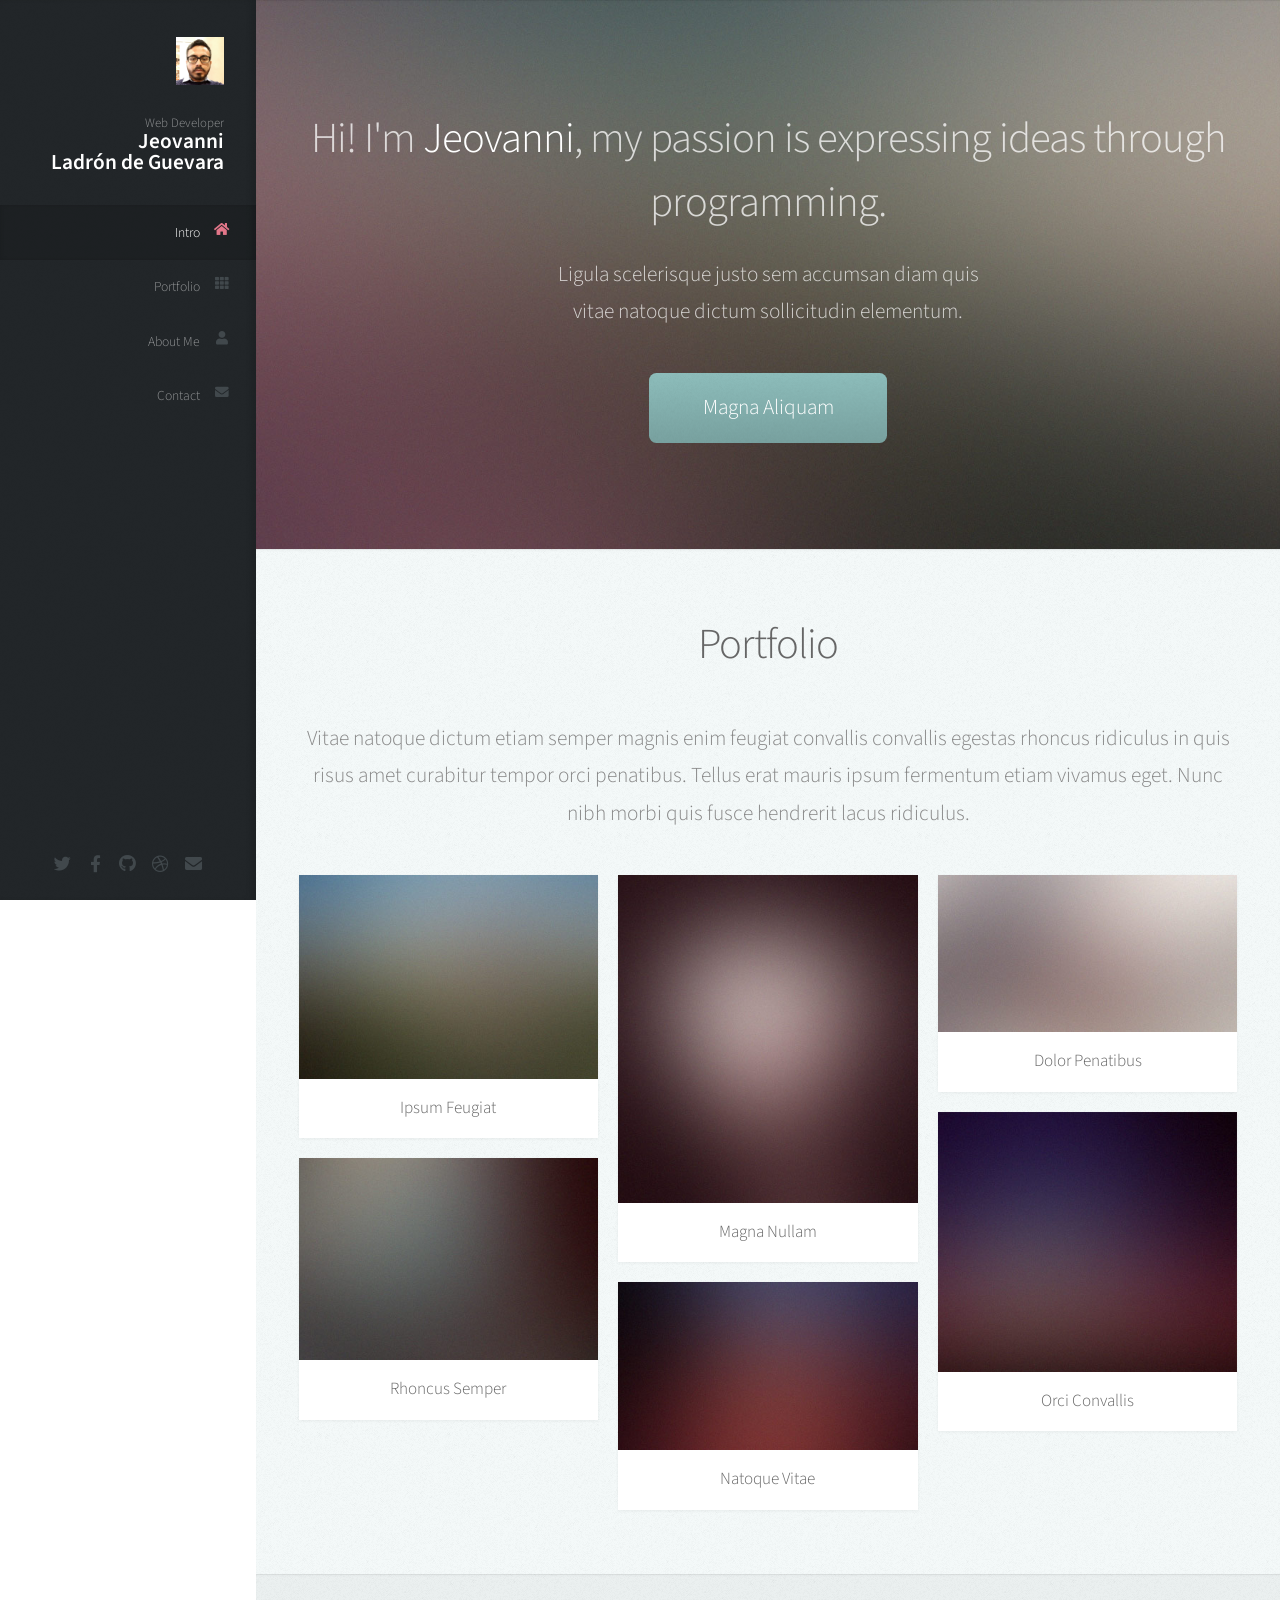
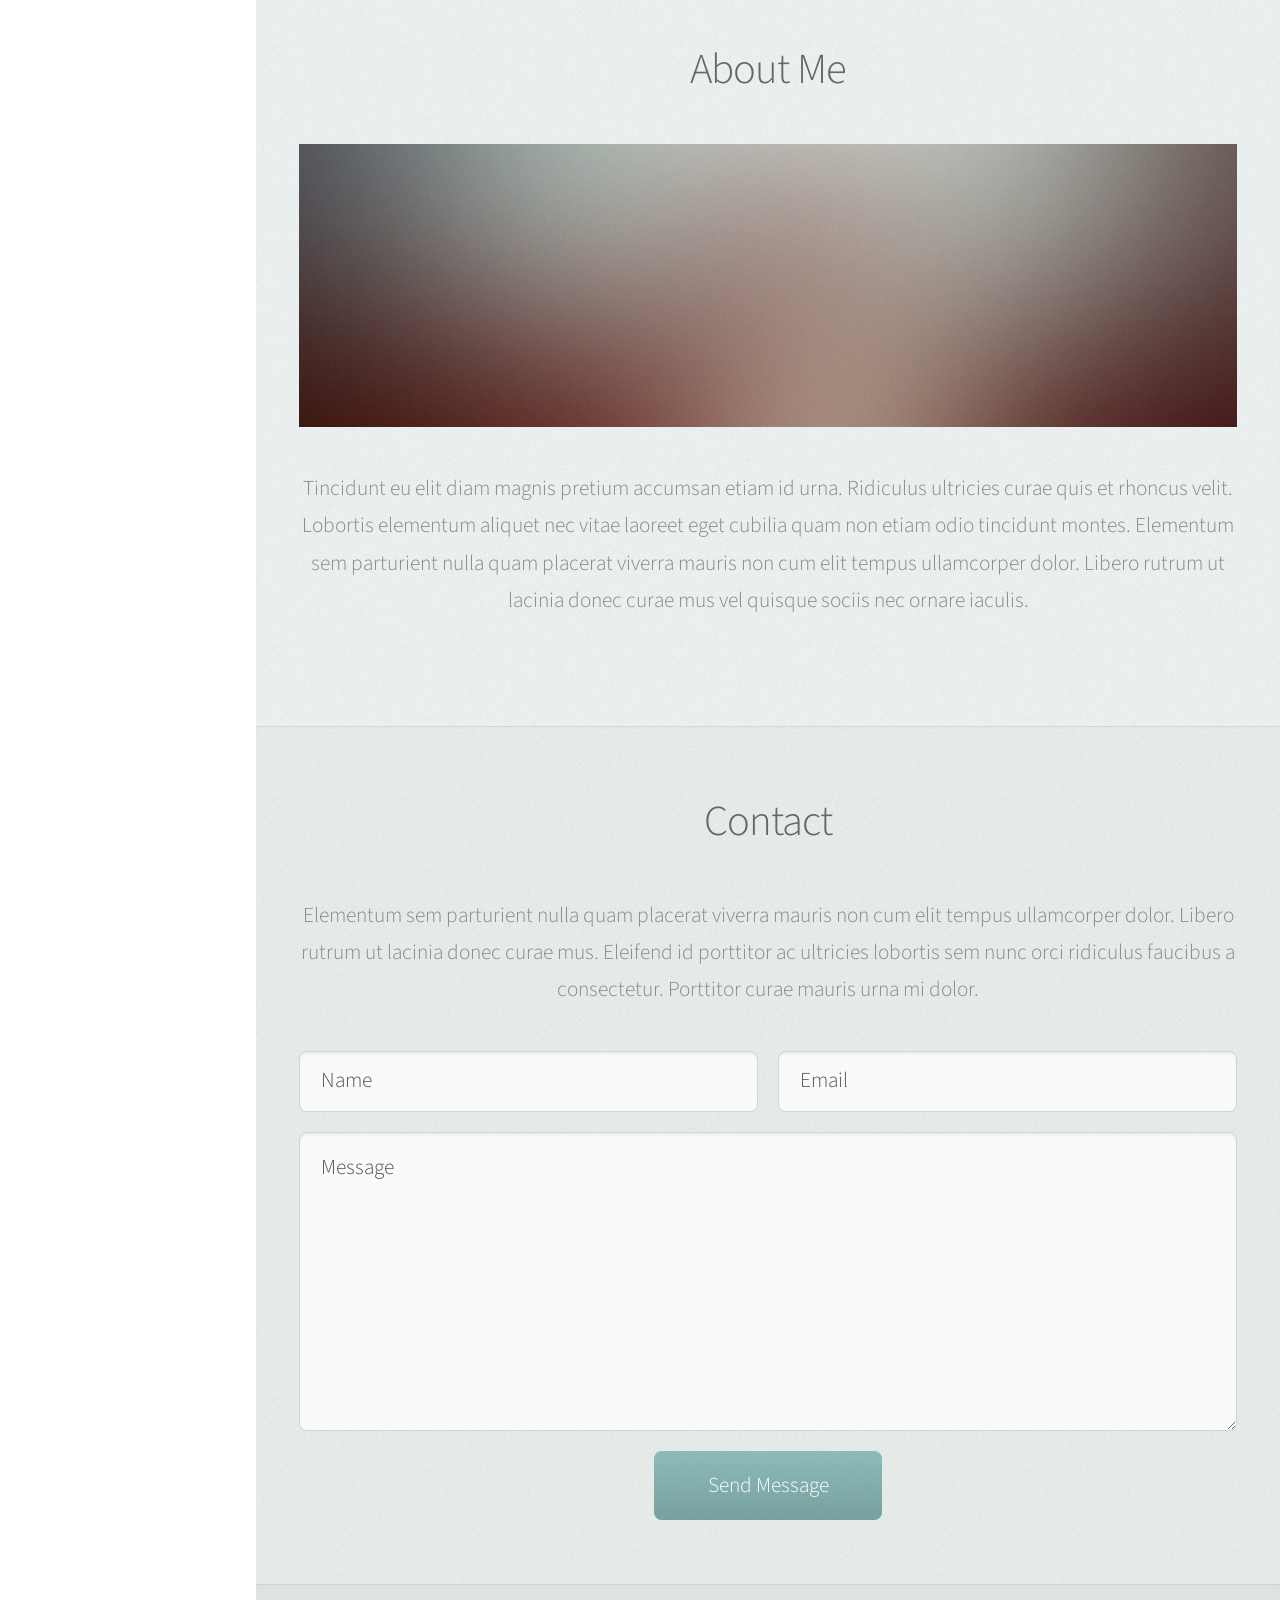
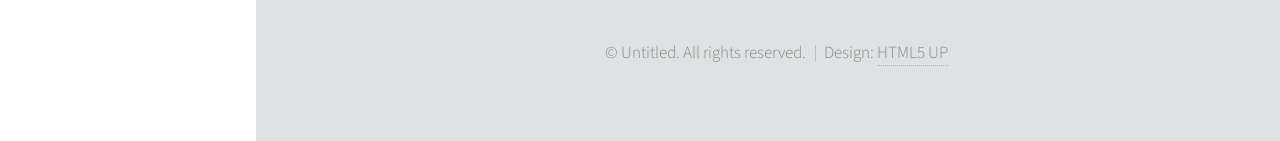
<file: index.html>
<!DOCTYPE HTML>
<!--
	Prologue by HTML5 UP
	html5up.net | @ajlkn
	Free for personal and commercial use under the CCA 3.0 license (html5up.net/license)
-->
<html>
	<head>
		<title>Prologue by HTML5 UóP</title>
		<meta charset="utf-8" />
		<meta name="viewport" content="width=device-width, initial-scale=1, user-scalable=no" />
		<link rel="stylesheet" href="assets/css/main.css" />
	</head>
	<body class="is-preload">

		<!-- Header -->
			<div id="header">

				<div class="top">

					<!-- Logo -->
						<div id="logo">
							<span class="image avatar48"><img src="images/jeovanni_ladrondeguevara.jpg" alt="" /></span>
							<p>Web Developer</p>
							<h1 id="title">Jeovanni<br>Ladrón de Guevara</h1>
						</div>

					<!-- Nav -->
						<nav id="nav">
							<ul>
								<li><a href="#top" id="top-link"><span class="icon solid fa-home">Intro</span></a></li>
								<li><a href="#portfolio" id="portfolio-link"><span class="icon solid fa-th">Portfolio</span></a></li>
								<li><a href="#about" id="about-link"><span class="icon solid fa-user">About Me</span></a></li>
								<li><a href="#contact" id="contact-link"><span class="icon solid fa-envelope">Contact</span></a></li>
							</ul>
						</nav>

				</div>

				<div class="bottom">

					<!-- Social Icons -->
						<ul class="icons">
							<li><a href="#" class="icon brands fa-twitter"><span class="label">Twitter</span></a></li>
							<li><a href="#" class="icon brands fa-facebook-f"><span class="label">Facebook</span></a></li>
							<li><a href="#" class="icon brands fa-github"><span class="label">Github</span></a></li>
							<li><a href="#" class="icon brands fa-dribbble"><span class="label">Dribbble</span></a></li>
							<li><a href="#" class="icon solid fa-envelope"><span class="label">Email</span></a></li>
						</ul>

				</div>

			</div>

		<!-- Main -->
			<div id="main">

				<!-- Intro -->
					<section id="top" class="one dark cover">
						<div class="container">

							<header>
								<h2 class="alt">Hi! I'm <strong>Jeovanni</strong>, my passion is expressing ideas through programming.</h2>
								<p>Ligula scelerisque justo sem accumsan diam quis<br />
								vitae natoque dictum sollicitudin elementum.</p>
							</header>

							<footer>
								<a href="#portfolio" class="button scrolly">Magna Aliquam</a>
							</footer>

						</div>
					</section>

				<!-- Portfolio -->
					<section id="portfolio" class="two">
						<div class="container">

							<header>
								<h2>Portfolio</h2>
							</header>

							<p>Vitae natoque dictum etiam semper magnis enim feugiat convallis convallis
							egestas rhoncus ridiculus in quis risus amet curabitur tempor orci penatibus.
							Tellus erat mauris ipsum fermentum etiam vivamus eget. Nunc nibh morbi quis
							fusce hendrerit lacus ridiculus.</p>

							<div class="row">
								<div class="col-4 col-12-mobile">
									<article class="item">
										<a href="#" class="image fit"><img src="images/pic02.jpg" alt="" /></a>
										<header>
											<h3>Ipsum Feugiat</h3>
										</header>
									</article>
									<article class="item">
										<a href="#" class="image fit"><img src="images/pic03.jpg" alt="" /></a>
										<header>
											<h3>Rhoncus Semper</h3>
										</header>
									</article>
								</div>
								<div class="col-4 col-12-mobile">
									<article class="item">
										<a href="#" class="image fit"><img src="images/pic04.jpg" alt="" /></a>
										<header>
											<h3>Magna Nullam</h3>
										</header>
									</article>
									<article class="item">
										<a href="#" class="image fit"><img src="images/pic05.jpg" alt="" /></a>
										<header>
											<h3>Natoque Vitae</h3>
										</header>
									</article>
								</div>
								<div class="col-4 col-12-mobile">
									<article class="item">
										<a href="#" class="image fit"><img src="images/pic06.jpg" alt="" /></a>
										<header>
											<h3>Dolor Penatibus</h3>
										</header>
									</article>
									<article class="item">
										<a href="#" class="image fit"><img src="images/pic07.jpg" alt="" /></a>
										<header>
											<h3>Orci Convallis</h3>
										</header>
									</article>
								</div>
							</div>

						</div>
					</section>

				<!-- About Me -->
					<section id="about" class="three">
						<div class="container">

							<header>
								<h2>About Me</h2>
							</header>

							<a href="#" class="image featured"><img src="images/pic08.jpg" alt="" /></a>

							<p>Tincidunt eu elit diam magnis pretium accumsan etiam id urna. Ridiculus
							ultricies curae quis et rhoncus velit. Lobortis elementum aliquet nec vitae
							laoreet eget cubilia quam non etiam odio tincidunt montes. Elementum sem
							parturient nulla quam placerat viverra mauris non cum elit tempus ullamcorper
							dolor. Libero rutrum ut lacinia donec curae mus vel quisque sociis nec
							ornare iaculis.</p>

						</div>
					</section>

				<!-- Contact -->
					<section id="contact" class="four">
						<div class="container">

							<header>
								<h2>Contact</h2>
							</header>

							<p>Elementum sem parturient nulla quam placerat viverra
							mauris non cum elit tempus ullamcorper dolor. Libero rutrum ut lacinia
							donec curae mus. Eleifend id porttitor ac ultricies lobortis sem nunc
							orci ridiculus faucibus a consectetur. Porttitor curae mauris urna mi dolor.</p>

							<form method="post" action="#">
								<div class="row">
									<div class="col-6 col-12-mobile"><input type="text" name="name" placeholder="Name" /></div>
									<div class="col-6 col-12-mobile"><input type="text" name="email" placeholder="Email" /></div>
									<div class="col-12">
										<textarea name="message" placeholder="Message"></textarea>
									</div>
									<div class="col-12">
										<input type="submit" value="Send Message" />
									</div>
								</div>
							</form>

						</div>
					</section>

			</div>

		<!-- Footer -->
			<div id="footer">

				<!-- Copyright -->
					<ul class="copyright">
						<li>&copy; Untitled. All rights reserved.</li><li>Design: <a href="http://html5up.net">HTML5 UP</a></li>
					</ul>

			</div>

		<!-- Scripts -->
			<script src="assets/js/jquery.min.js"></script>
			<script src="assets/js/jquery.scrolly.min.js"></script>
			<script src="assets/js/jquery.scrollex.min.js"></script>
			<script src="assets/js/browser.min.js"></script>
			<script src="assets/js/breakpoints.min.js"></script>
			<script src="assets/js/util.js"></script>
			<script src="assets/js/main.js"></script>

	</body>
</html>
</file>
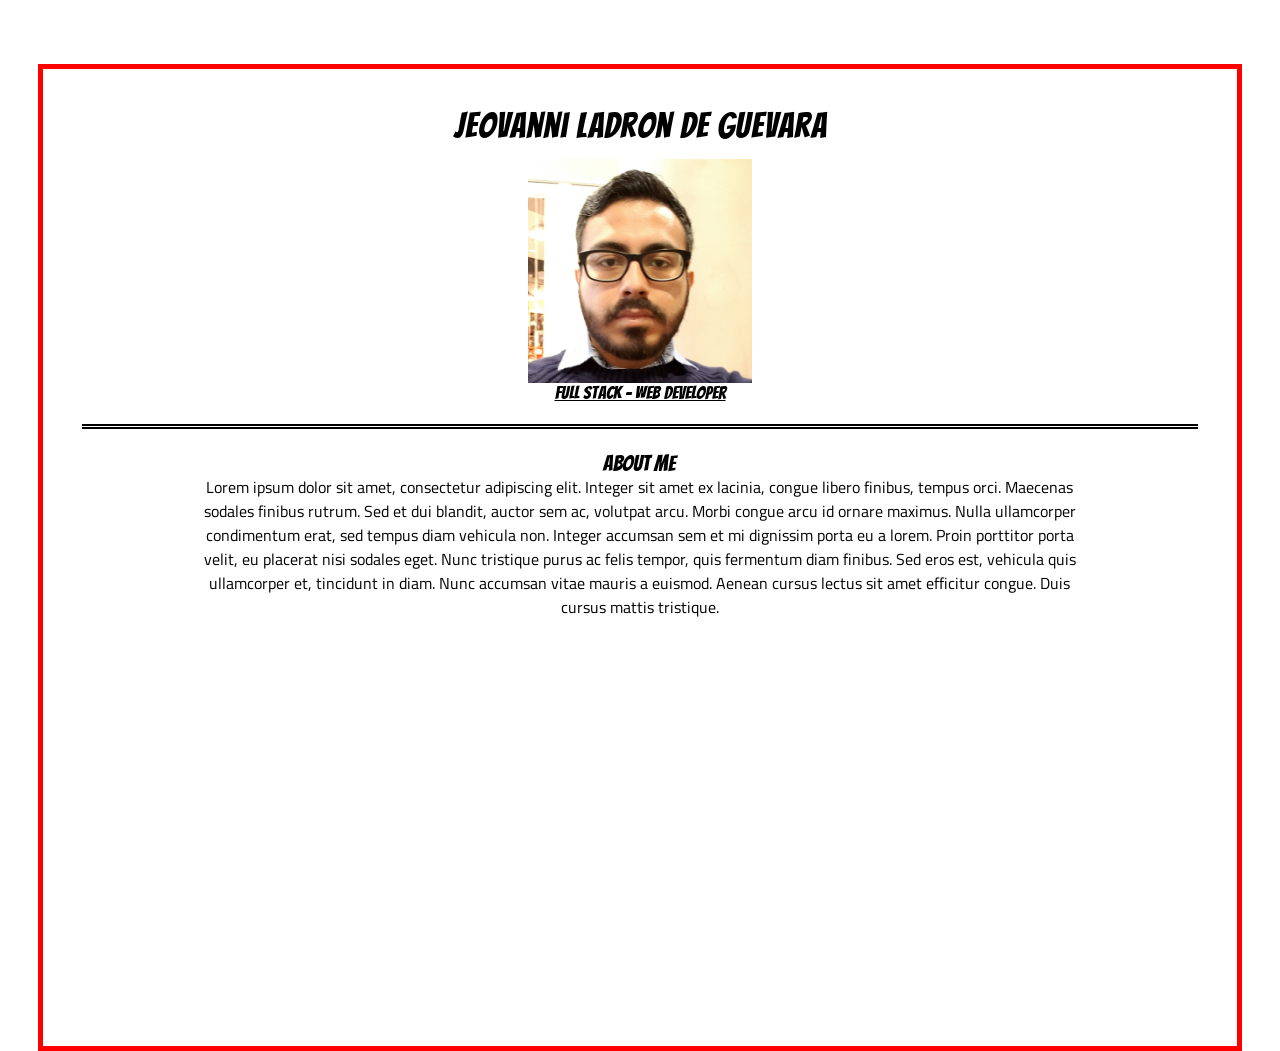
<file: html/index.html>
<!DOCTYPE html>
<html lang="en">
    <head>
        <meta charset="uft-8"/>
        <title>Jeovanni</title>
        <link href="https://fonts.googleapis.com/css?family=Bangers|Titillium+Web" rel="stylesheet">
        <link rel="stylesheet" href="../css/index.css">
    </head>
    <body>
        <div class="intro_block">  
            <h1>Jeovanni Ladron de Guevara</h1>
            <img id="profile_pic" src="../img/jeovanni_ladrondeguevara.png" alt="Profile picture.">
            <h3>Full Stack - Web Developer</h3>  
        </div>
        <div class="bio_block">
            <h2>About me</h2>
            <p>Lorem ipsum dolor sit amet, consectetur adipiscing elit. Integer sit amet ex lacinia, congue libero finibus, tempus orci. Maecenas sodales finibus rutrum. Sed et dui blandit, auctor sem ac, volutpat arcu. Morbi congue arcu id ornare maximus. Nulla ullamcorper condimentum erat, sed tempus diam vehicula non. Integer accumsan sem et mi dignissim porta eu a lorem. Proin porttitor porta velit, eu placerat nisi sodales eget. Nunc tristique purus ac felis tempor, quis fermentum diam finibus. Sed eros est, vehicula quis ullamcorper et, tincidunt in diam. Nunc accumsan vitae mauris a euismod. Aenean cursus lectus sit amet efficitur congue. Duis cursus mattis tristique. </p>
        </div>
    </body>
</html>
</file>
<file: css/index.css>
html, body, div, span, applet, object, iframe,
h1, h2, h3, h4, h5, h6, p, blockquote, pre,
a, abbr, acronym, address, big, cite, code,
del, dfn, em, img, ins, kbd, q, s, samp,
small, strike, strong, sub, sup, tt, var,
b, u, i, center,
dl, dt, dd, ol, ul, li,
fieldset, form, label, legend,
table, caption, tbody, tfoot, thead, tr, th, td,
article, aside, canvas, details, embed, 
figure, figcaption, footer, header, hgroup, 
menu, nav, output, ruby, section, summary,
time, mark, audio, video {
	margin: 0;
	padding: 0;
	border: 0;
	font-size: 100%;
	font: inherit;
	vertical-align: baseline;
}
/* HTML5 display-role reset for older browsers */
article, aside, details, figcaption, figure, 
footer, header, hgroup, menu, nav, section {
	display: block;
}

h1, h2, h3, h4, h5, h6 {
    font-family: 'Bangers', cursive;
}
h1 {
    letter-spacing: 1px;
    margin-bottom: 15px;
    font-size: 220%;
}
h2 {
    font-size: 140%;
}
h3 {
    font-size: 110%;
    text-decoration: underline ;
}
#profile_pic {
    width: 20%;
    height: 20%;
}
html, body {
    height: 100%;
    font-family: 'Titillium Web', sans-serif;
}
body {
    margin: 5% 3% 5% 3%;
    border-style: solid;
    border-width: .35em;
    border-color: red;
    padding: 3%;
}

.intro_block {
    display: flex;
    flex-direction: column;
    align-items: center;
    border-bottom-style: double;
    border-color: black;
    border-width: .35em;
    padding-bottom: 2%;
}

.bio_block {
    display: flex;
    flex-direction: column;
    margin: 0 auto;
    width: 80%;
    margin-top: 2%;
    border-style: solid;
    border-color: black;
    text-align: center;
}

.navigation {
    display: flex;
    justify-content: space-evenly;
    flex-direction: row;
}
</file>
<file: assets/css/main.css>
@import url("fontawesome-all.min.css");
@import url("https://fonts.googleapis.com/css?family=Source+Sans+Pro:300,300italic,400,600");

/*
	Prologue by HTML5 UP
	html5up.net | @ajlkn
	Free for personal and commercial use under the CCA 3.0 license (html5up.net/license)
*/

html, body, div, span, applet, object,
iframe, h1, h2, h3, h4, h5, h6, p, blockquote,
pre, a, abbr, acronym, address, big, cite,
code, del, dfn, em, img, ins, kbd, q, s, samp,
small, strike, strong, sub, sup, tt, var, b,
u, i, center, dl, dt, dd, ol, ul, li, fieldset,
form, label, legend, table, caption, tbody,
tfoot, thead, tr, th, td, article, aside,
canvas, details, embed, figure, figcaption,
footer, header, hgroup, menu, nav, output, ruby,
section, summary, time, mark, audio, video {
	margin: 0;
	padding: 0;
	border: 0;
	font-size: 100%;
	font: inherit;
	vertical-align: baseline;}

article, aside, details, figcaption, figure,
footer, header, hgroup, menu, nav, section {
	display: block;}

body {
	line-height: 1;
}

ol, ul {
	list-style: none;
}

blockquote, q {
	quotes: none;
}

	blockquote:before, blockquote:after, q:before, q:after {
		content: '';
		content: none;
	}

table {
	border-collapse: collapse;
	border-spacing: 0;
}

body {
	-webkit-text-size-adjust: none;
}

mark {
	background-color: transparent;
	color: inherit;
}

input::-moz-focus-inner {
	border: 0;
	padding: 0;
}

input, select, textarea {
	-moz-appearance: none;
	-webkit-appearance: none;
	-ms-appearance: none;
	appearance: none;
}

/* Basic */

	html {
		box-sizing: border-box;
	}

	*, *:before, *:after {
		box-sizing: inherit;
	}

	body {
		background: #fff;
		font-family: 'Source Sans Pro', sans-serif;
		font-size: 19pt;
		font-weight: 300;
		line-height: 1.75em;
		color: #888;
	}

		body.is-preload *, body.is-preload *:before, body.is-preload *:after {
			-moz-animation: none !important;
			-webkit-animation: none !important;
			-ms-animation: none !important;
			animation: none !important;
			-moz-transition: none !important;
			-webkit-transition: none !important;
			-ms-transition: none !important;
			transition: none !important;
		}

	input, textarea, select {
		font-family: 'Source Sans Pro', sans-serif;
		font-size: 19pt;
		font-weight: 300;
		line-height: 1.75em;
		color: #888;
	}

	h1, h2, h3, h4, h5, h6 {
		font-weight: 300;
		color: #666;
		line-height: 1.5em;
	}

	h1 a, h2 a, h3 a, h4 a, h5 a, h6 a {
		color: inherit;
		text-decoration: none;
	}

		h1 a strong, h2 a strong, h3 a strong, h4 a strong, h5 a strong, h6 a strong {
			color: #333;
		}

	h2 {
		font-size: 2em;
		letter-spacing: -1px;
	}

		h2.alt {
			color: #888;
		}

			h2.alt strong {
				color: #666;
			}

	h3 {
		font-size: 1.5em;
	}

	header {
		margin: 0 0 2em 0;
	}

		header > p {
			margin: 1em 0 0 0;
		}

	footer {
		margin: 2em 0 0 0;
	}

	strong, b {
		font-weight: 300;
		color: #666;
	}

	em, i {
		font-style: italic;
	}

	a {
		text-decoration: none;
		color: inherit;
		border-bottom: dotted 1px rgba(128, 128, 128, 0.5);
		-moz-transition: color 0.35s ease-in-out, border-bottom-color 0.35s ease-in-out;
		-webkit-transition: color 0.35s ease-in-out, border-bottom-color 0.35s ease-in-out;
		-ms-transition: color 0.35s ease-in-out, border-bottom-color 0.35s ease-in-out;
		transition: color 0.35s ease-in-out, border-bottom-color 0.35s ease-in-out;
		outline: 0;
	}

		a:hover {
			color: #E27689;
			border-bottom-color: rgba(255, 255, 255, 0);
		}

	sub {
		position: relative;
		top: 0.5em;
		font-size: 0.8em;
	}

	sup {
		position: relative;
		top: -0.5em;
		font-size: 0.8em;
	}

	hr {
		border: 0;
		border-top: solid 1px #ddd;
	}

	blockquote {
		border-left: solid 0.5em #ddd;
		padding: 1em 0 1em 2em;
		font-style: italic;
	}

	p, ul, ol, dl, table {
		margin-bottom: 2em;
	}

	br.clear {
		clear: both;
	}

/* Container */

	.container {
		margin: 0 auto;
		max-width: 100%;
		width: 1400px;
	}

		@media screen and (min-width: 961px) and (max-width: 1880px) {

			.container {
				width: 1200px;
			}

		}

		@media screen and (min-width: 961px) and (max-width: 1620px) {

			.container {
				width: 960px;
			}

		}

		@media screen and (min-width: 961px) and (max-width: 1320px) {

			.container {
				width: 100%;
			}

		}

		@media screen and (max-width: 960px) {

			.container {
				width: 100%;
			}

		}

		@media screen and (max-width: 736px) {

			.container {
				width: 100%;
			}

		}

/* Row */

	.row {
		display: flex;
		flex-wrap: wrap;
		box-sizing: border-box;
		align-items: stretch;
	}

		.row > * {
			box-sizing: border-box;
		}

		.row.gtr-uniform > * > :last-child {
			margin-bottom: 0;
		}

		.row.aln-left {
			justify-content: flex-start;
		}

		.row.aln-center {
			justify-content: center;
		}

		.row.aln-right {
			justify-content: flex-end;
		}

		.row.aln-top {
			align-items: flex-start;
		}

		.row.aln-middle {
			align-items: center;
		}

		.row.aln-bottom {
			align-items: flex-end;
		}

		.row > .imp {
			order: -1;
		}

		.row > .col-1 {
			width: 8.33333%;
		}

		.row > .off-1 {
			margin-left: 8.33333%;
		}

		.row > .col-2 {
			width: 16.66667%;
		}

		.row > .off-2 {
			margin-left: 16.66667%;
		}

		.row > .col-3 {
			width: 25%;
		}

		.row > .off-3 {
			margin-left: 25%;
		}

		.row > .col-4 {
			width: 33.33333%;
		}

		.row > .off-4 {
			margin-left: 33.33333%;
		}

		.row > .col-5 {
			width: 41.66667%;
		}

		.row > .off-5 {
			margin-left: 41.66667%;
		}

		.row > .col-6 {
			width: 50%;
		}

		.row > .off-6 {
			margin-left: 50%;
		}

		.row > .col-7 {
			width: 58.33333%;
		}

		.row > .off-7 {
			margin-left: 58.33333%;
		}

		.row > .col-8 {
			width: 66.66667%;
		}

		.row > .off-8 {
			margin-left: 66.66667%;
		}

		.row > .col-9 {
			width: 75%;
		}

		.row > .off-9 {
			margin-left: 75%;
		}

		.row > .col-10 {
			width: 83.33333%;
		}

		.row > .off-10 {
			margin-left: 83.33333%;
		}

		.row > .col-11 {
			width: 91.66667%;
		}

		.row > .off-11 {
			margin-left: 91.66667%;
		}

		.row > .col-12 {
			width: 100%;
		}

		.row > .off-12 {
			margin-left: 100%;
		}

		.row.gtr-0 {
			margin-top: 0px;
			margin-left: 0px;
		}

			.row.gtr-0 > * {
				padding: 0px 0 0 0px;
			}

			.row.gtr-0.gtr-uniform {
				margin-top: 0px;
			}

				.row.gtr-0.gtr-uniform > * {
					padding-top: 0px;
				}

		.row.gtr-25 {
			margin-top: -10px;
			margin-left: -10px;
		}

			.row.gtr-25 > * {
				padding: 10px 0 0 10px;
			}

			.row.gtr-25.gtr-uniform {
				margin-top: -10px;
			}

				.row.gtr-25.gtr-uniform > * {
					padding-top: 10px;
				}

		.row.gtr-50 {
			margin-top: -20px;
			margin-left: -20px;
		}

			.row.gtr-50 > * {
				padding: 20px 0 0 20px;
			}

			.row.gtr-50.gtr-uniform {
				margin-top: -20px;
			}

				.row.gtr-50.gtr-uniform > * {
					padding-top: 20px;
				}

		.row {
			margin-top: -40px;
			margin-left: -40px;
		}

			.row > * {
				padding: 40px 0 0 40px;
			}

			.row.gtr-uniform {
				margin-top: -40px;
			}

				.row.gtr-uniform > * {
					padding-top: 40px;
				}

		.row.gtr-150 {
			margin-top: -60px;
			margin-left: -60px;
		}

			.row.gtr-150 > * {
				padding: 60px 0 0 60px;
			}

			.row.gtr-150.gtr-uniform {
				margin-top: -60px;
			}

				.row.gtr-150.gtr-uniform > * {
					padding-top: 60px;
				}

		.row.gtr-200 {
			margin-top: -80px;
			margin-left: -80px;
		}

			.row.gtr-200 > * {
				padding: 80px 0 0 80px;
			}

			.row.gtr-200.gtr-uniform {
				margin-top: -80px;
			}

				.row.gtr-200.gtr-uniform > * {
					padding-top: 80px;
				}

		@media screen and (min-width: 961px) and (max-width: 1880px) {

			.row {
				display: flex;
				flex-wrap: wrap;
				box-sizing: border-box;
				align-items: stretch;
			}

				.row > * {
					box-sizing: border-box;
				}

				.row.gtr-uniform > * > :last-child {
					margin-bottom: 0;
				}

				.row.aln-left {
					justify-content: flex-start;
				}

				.row.aln-center {
					justify-content: center;
				}

				.row.aln-right {
					justify-content: flex-end;
				}

				.row.aln-top {
					align-items: flex-start;
				}

				.row.aln-middle {
					align-items: center;
				}

				.row.aln-bottom {
					align-items: flex-end;
				}

				.row > .imp-wide {
					order: -1;
				}

				.row > .col-1-wide {
					width: 8.33333%;
				}

				.row > .off-1-wide {
					margin-left: 8.33333%;
				}

				.row > .col-2-wide {
					width: 16.66667%;
				}

				.row > .off-2-wide {
					margin-left: 16.66667%;
				}

				.row > .col-3-wide {
					width: 25%;
				}

				.row > .off-3-wide {
					margin-left: 25%;
				}

				.row > .col-4-wide {
					width: 33.33333%;
				}

				.row > .off-4-wide {
					margin-left: 33.33333%;
				}

				.row > .col-5-wide {
					width: 41.66667%;
				}

				.row > .off-5-wide {
					margin-left: 41.66667%;
				}

				.row > .col-6-wide {
					width: 50%;
				}

				.row > .off-6-wide {
					margin-left: 50%;
				}

				.row > .col-7-wide {
					width: 58.33333%;
				}

				.row > .off-7-wide {
					margin-left: 58.33333%;
				}

				.row > .col-8-wide {
					width: 66.66667%;
				}

				.row > .off-8-wide {
					margin-left: 66.66667%;
				}

				.row > .col-9-wide {
					width: 75%;
				}

				.row > .off-9-wide {
					margin-left: 75%;
				}

				.row > .col-10-wide {
					width: 83.33333%;
				}

				.row > .off-10-wide {
					margin-left: 83.33333%;
				}

				.row > .col-11-wide {
					width: 91.66667%;
				}

				.row > .off-11-wide {
					margin-left: 91.66667%;
				}

				.row > .col-12-wide {
					width: 100%;
				}

				.row > .off-12-wide {
					margin-left: 100%;
				}

				.row.gtr-0 {
					margin-top: 0px;
					margin-left: 0px;
				}

					.row.gtr-0 > * {
						padding: 0px 0 0 0px;
					}

					.row.gtr-0.gtr-uniform {
						margin-top: 0px;
					}

						.row.gtr-0.gtr-uniform > * {
							padding-top: 0px;
						}

				.row.gtr-25 {
					margin-top: -10px;
					margin-left: -10px;
				}

					.row.gtr-25 > * {
						padding: 10px 0 0 10px;
					}

					.row.gtr-25.gtr-uniform {
						margin-top: -10px;
					}

						.row.gtr-25.gtr-uniform > * {
							padding-top: 10px;
						}

				.row.gtr-50 {
					margin-top: -20px;
					margin-left: -20px;
				}

					.row.gtr-50 > * {
						padding: 20px 0 0 20px;
					}

					.row.gtr-50.gtr-uniform {
						margin-top: -20px;
					}

						.row.gtr-50.gtr-uniform > * {
							padding-top: 20px;
						}

				.row {
					margin-top: -40px;
					margin-left: -40px;
				}

					.row > * {
						padding: 40px 0 0 40px;
					}

					.row.gtr-uniform {
						margin-top: -40px;
					}

						.row.gtr-uniform > * {
							padding-top: 40px;
						}

				.row.gtr-150 {
					margin-top: -60px;
					margin-left: -60px;
				}

					.row.gtr-150 > * {
						padding: 60px 0 0 60px;
					}

					.row.gtr-150.gtr-uniform {
						margin-top: -60px;
					}

						.row.gtr-150.gtr-uniform > * {
							padding-top: 60px;
						}

				.row.gtr-200 {
					margin-top: -80px;
					margin-left: -80px;
				}

					.row.gtr-200 > * {
						padding: 80px 0 0 80px;
					}

					.row.gtr-200.gtr-uniform {
						margin-top: -80px;
					}

						.row.gtr-200.gtr-uniform > * {
							padding-top: 80px;
						}

		}

		@media screen and (min-width: 961px) and (max-width: 1620px) {

			.row {
				display: flex;
				flex-wrap: wrap;
				box-sizing: border-box;
				align-items: stretch;
			}

				.row > * {
					box-sizing: border-box;
				}

				.row.gtr-uniform > * > :last-child {
					margin-bottom: 0;
				}

				.row.aln-left {
					justify-content: flex-start;
				}

				.row.aln-center {
					justify-content: center;
				}

				.row.aln-right {
					justify-content: flex-end;
				}

				.row.aln-top {
					align-items: flex-start;
				}

				.row.aln-middle {
					align-items: center;
				}

				.row.aln-bottom {
					align-items: flex-end;
				}

				.row > .imp-normal {
					order: -1;
				}

				.row > .col-1-normal {
					width: 8.33333%;
				}

				.row > .off-1-normal {
					margin-left: 8.33333%;
				}

				.row > .col-2-normal {
					width: 16.66667%;
				}

				.row > .off-2-normal {
					margin-left: 16.66667%;
				}

				.row > .col-3-normal {
					width: 25%;
				}

				.row > .off-3-normal {
					margin-left: 25%;
				}

				.row > .col-4-normal {
					width: 33.33333%;
				}

				.row > .off-4-normal {
					margin-left: 33.33333%;
				}

				.row > .col-5-normal {
					width: 41.66667%;
				}

				.row > .off-5-normal {
					margin-left: 41.66667%;
				}

				.row > .col-6-normal {
					width: 50%;
				}

				.row > .off-6-normal {
					margin-left: 50%;
				}

				.row > .col-7-normal {
					width: 58.33333%;
				}

				.row > .off-7-normal {
					margin-left: 58.33333%;
				}

				.row > .col-8-normal {
					width: 66.66667%;
				}

				.row > .off-8-normal {
					margin-left: 66.66667%;
				}

				.row > .col-9-normal {
					width: 75%;
				}

				.row > .off-9-normal {
					margin-left: 75%;
				}

				.row > .col-10-normal {
					width: 83.33333%;
				}

				.row > .off-10-normal {
					margin-left: 83.33333%;
				}

				.row > .col-11-normal {
					width: 91.66667%;
				}

				.row > .off-11-normal {
					margin-left: 91.66667%;
				}

				.row > .col-12-normal {
					width: 100%;
				}

				.row > .off-12-normal {
					margin-left: 100%;
				}

				.row.gtr-0 {
					margin-top: 0px;
					margin-left: 0px;
				}

					.row.gtr-0 > * {
						padding: 0px 0 0 0px;
					}

					.row.gtr-0.gtr-uniform {
						margin-top: 0px;
					}

						.row.gtr-0.gtr-uniform > * {
							padding-top: 0px;
						}

				.row.gtr-25 {
					margin-top: -10px;
					margin-left: -10px;
				}

					.row.gtr-25 > * {
						padding: 10px 0 0 10px;
					}

					.row.gtr-25.gtr-uniform {
						margin-top: -10px;
					}

						.row.gtr-25.gtr-uniform > * {
							padding-top: 10px;
						}

				.row.gtr-50 {
					margin-top: -20px;
					margin-left: -20px;
				}

					.row.gtr-50 > * {
						padding: 20px 0 0 20px;
					}

					.row.gtr-50.gtr-uniform {
						margin-top: -20px;
					}

						.row.gtr-50.gtr-uniform > * {
							padding-top: 20px;
						}

				.row {
					margin-top: -40px;
					margin-left: -40px;
				}

					.row > * {
						padding: 40px 0 0 40px;
					}

					.row.gtr-uniform {
						margin-top: -40px;
					}

						.row.gtr-uniform > * {
							padding-top: 40px;
						}

				.row.gtr-150 {
					margin-top: -60px;
					margin-left: -60px;
				}

					.row.gtr-150 > * {
						padding: 60px 0 0 60px;
					}

					.row.gtr-150.gtr-uniform {
						margin-top: -60px;
					}

						.row.gtr-150.gtr-uniform > * {
							padding-top: 60px;
						}

				.row.gtr-200 {
					margin-top: -80px;
					margin-left: -80px;
				}

					.row.gtr-200 > * {
						padding: 80px 0 0 80px;
					}

					.row.gtr-200.gtr-uniform {
						margin-top: -80px;
					}

						.row.gtr-200.gtr-uniform > * {
							padding-top: 80px;
						}

		}

		@media screen and (min-width: 961px) and (max-width: 1320px) {

			.row {
				display: flex;
				flex-wrap: wrap;
				box-sizing: border-box;
				align-items: stretch;
			}

				.row > * {
					box-sizing: border-box;
				}

				.row.gtr-uniform > * > :last-child {
					margin-bottom: 0;
				}

				.row.aln-left {
					justify-content: flex-start;
				}

				.row.aln-center {
					justify-content: center;
				}

				.row.aln-right {
					justify-content: flex-end;
				}

				.row.aln-top {
					align-items: flex-start;
				}

				.row.aln-middle {
					align-items: center;
				}

				.row.aln-bottom {
					align-items: flex-end;
				}

				.row > .imp-narrow {
					order: -1;
				}

				.row > .col-1-narrow {
					width: 8.33333%;
				}

				.row > .off-1-narrow {
					margin-left: 8.33333%;
				}

				.row > .col-2-narrow {
					width: 16.66667%;
				}

				.row > .off-2-narrow {
					margin-left: 16.66667%;
				}

				.row > .col-3-narrow {
					width: 25%;
				}

				.row > .off-3-narrow {
					margin-left: 25%;
				}

				.row > .col-4-narrow {
					width: 33.33333%;
				}

				.row > .off-4-narrow {
					margin-left: 33.33333%;
				}

				.row > .col-5-narrow {
					width: 41.66667%;
				}

				.row > .off-5-narrow {
					margin-left: 41.66667%;
				}

				.row > .col-6-narrow {
					width: 50%;
				}

				.row > .off-6-narrow {
					margin-left: 50%;
				}

				.row > .col-7-narrow {
					width: 58.33333%;
				}

				.row > .off-7-narrow {
					margin-left: 58.33333%;
				}

				.row > .col-8-narrow {
					width: 66.66667%;
				}

				.row > .off-8-narrow {
					margin-left: 66.66667%;
				}

				.row > .col-9-narrow {
					width: 75%;
				}

				.row > .off-9-narrow {
					margin-left: 75%;
				}

				.row > .col-10-narrow {
					width: 83.33333%;
				}

				.row > .off-10-narrow {
					margin-left: 83.33333%;
				}

				.row > .col-11-narrow {
					width: 91.66667%;
				}

				.row > .off-11-narrow {
					margin-left: 91.66667%;
				}

				.row > .col-12-narrow {
					width: 100%;
				}

				.row > .off-12-narrow {
					margin-left: 100%;
				}

				.row.gtr-0 {
					margin-top: 0px;
					margin-left: 0px;
				}

					.row.gtr-0 > * {
						padding: 0px 0 0 0px;
					}

					.row.gtr-0.gtr-uniform {
						margin-top: 0px;
					}

						.row.gtr-0.gtr-uniform > * {
							padding-top: 0px;
						}

				.row.gtr-25 {
					margin-top: -5px;
					margin-left: -5px;
				}

					.row.gtr-25 > * {
						padding: 5px 0 0 5px;
					}

					.row.gtr-25.gtr-uniform {
						margin-top: -5px;
					}

						.row.gtr-25.gtr-uniform > * {
							padding-top: 5px;
						}

				.row.gtr-50 {
					margin-top: -10px;
					margin-left: -10px;
				}

					.row.gtr-50 > * {
						padding: 10px 0 0 10px;
					}

					.row.gtr-50.gtr-uniform {
						margin-top: -10px;
					}

						.row.gtr-50.gtr-uniform > * {
							padding-top: 10px;
						}

				.row {
					margin-top: -20px;
					margin-left: -20px;
				}

					.row > * {
						padding: 20px 0 0 20px;
					}

					.row.gtr-uniform {
						margin-top: -20px;
					}

						.row.gtr-uniform > * {
							padding-top: 20px;
						}

				.row.gtr-150 {
					margin-top: -30px;
					margin-left: -30px;
				}

					.row.gtr-150 > * {
						padding: 30px 0 0 30px;
					}

					.row.gtr-150.gtr-uniform {
						margin-top: -30px;
					}

						.row.gtr-150.gtr-uniform > * {
							padding-top: 30px;
						}

				.row.gtr-200 {
					margin-top: -40px;
					margin-left: -40px;
				}

					.row.gtr-200 > * {
						padding: 40px 0 0 40px;
					}

					.row.gtr-200.gtr-uniform {
						margin-top: -40px;
					}

						.row.gtr-200.gtr-uniform > * {
							padding-top: 40px;
						}

		}

		@media screen and (max-width: 960px) {

			.row {
				display: flex;
				flex-wrap: wrap;
				box-sizing: border-box;
				align-items: stretch;
			}

				.row > * {
					box-sizing: border-box;
				}

				.row.gtr-uniform > * > :last-child {
					margin-bottom: 0;
				}

				.row.aln-left {
					justify-content: flex-start;
				}

				.row.aln-center {
					justify-content: center;
				}

				.row.aln-right {
					justify-content: flex-end;
				}

				.row.aln-top {
					align-items: flex-start;
				}

				.row.aln-middle {
					align-items: center;
				}

				.row.aln-bottom {
					align-items: flex-end;
				}

				.row > .imp-narrower {
					order: -1;
				}

				.row > .col-1-narrower {
					width: 8.33333%;
				}

				.row > .off-1-narrower {
					margin-left: 8.33333%;
				}

				.row > .col-2-narrower {
					width: 16.66667%;
				}

				.row > .off-2-narrower {
					margin-left: 16.66667%;
				}

				.row > .col-3-narrower {
					width: 25%;
				}

				.row > .off-3-narrower {
					margin-left: 25%;
				}

				.row > .col-4-narrower {
					width: 33.33333%;
				}

				.row > .off-4-narrower {
					margin-left: 33.33333%;
				}

				.row > .col-5-narrower {
					width: 41.66667%;
				}

				.row > .off-5-narrower {
					margin-left: 41.66667%;
				}

				.row > .col-6-narrower {
					width: 50%;
				}

				.row > .off-6-narrower {
					margin-left: 50%;
				}

				.row > .col-7-narrower {
					width: 58.33333%;
				}

				.row > .off-7-narrower {
					margin-left: 58.33333%;
				}

				.row > .col-8-narrower {
					width: 66.66667%;
				}

				.row > .off-8-narrower {
					margin-left: 66.66667%;
				}

				.row > .col-9-narrower {
					width: 75%;
				}

				.row > .off-9-narrower {
					margin-left: 75%;
				}

				.row > .col-10-narrower {
					width: 83.33333%;
				}

				.row > .off-10-narrower {
					margin-left: 83.33333%;
				}

				.row > .col-11-narrower {
					width: 91.66667%;
				}

				.row > .off-11-narrower {
					margin-left: 91.66667%;
				}

				.row > .col-12-narrower {
					width: 100%;
				}

				.row > .off-12-narrower {
					margin-left: 100%;
				}

				.row.gtr-0 {
					margin-top: 0px;
					margin-left: 0px;
				}

					.row.gtr-0 > * {
						padding: 0px 0 0 0px;
					}

					.row.gtr-0.gtr-uniform {
						margin-top: 0px;
					}

						.row.gtr-0.gtr-uniform > * {
							padding-top: 0px;
						}

				.row.gtr-25 {
					margin-top: -5px;
					margin-left: -5px;
				}

					.row.gtr-25 > * {
						padding: 5px 0 0 5px;
					}

					.row.gtr-25.gtr-uniform {
						margin-top: -5px;
					}

						.row.gtr-25.gtr-uniform > * {
							padding-top: 5px;
						}

				.row.gtr-50 {
					margin-top: -10px;
					margin-left: -10px;
				}

					.row.gtr-50 > * {
						padding: 10px 0 0 10px;
					}

					.row.gtr-50.gtr-uniform {
						margin-top: -10px;
					}

						.row.gtr-50.gtr-uniform > * {
							padding-top: 10px;
						}

				.row {
					margin-top: -20px;
					margin-left: -20px;
				}

					.row > * {
						padding: 20px 0 0 20px;
					}

					.row.gtr-uniform {
						margin-top: -20px;
					}

						.row.gtr-uniform > * {
							padding-top: 20px;
						}

				.row.gtr-150 {
					margin-top: -30px;
					margin-left: -30px;
				}

					.row.gtr-150 > * {
						padding: 30px 0 0 30px;
					}

					.row.gtr-150.gtr-uniform {
						margin-top: -30px;
					}

						.row.gtr-150.gtr-uniform > * {
							padding-top: 30px;
						}

				.row.gtr-200 {
					margin-top: -40px;
					margin-left: -40px;
				}

					.row.gtr-200 > * {
						padding: 40px 0 0 40px;
					}

					.row.gtr-200.gtr-uniform {
						margin-top: -40px;
					}

						.row.gtr-200.gtr-uniform > * {
							padding-top: 40px;
						}

		}

		@media screen and (max-width: 736px) {

			.row {
				display: flex;
				flex-wrap: wrap;
				box-sizing: border-box;
				align-items: stretch;
			}

				.row > * {
					box-sizing: border-box;
				}

				.row.gtr-uniform > * > :last-child {
					margin-bottom: 0;
				}

				.row.aln-left {
					justify-content: flex-start;
				}

				.row.aln-center {
					justify-content: center;
				}

				.row.aln-right {
					justify-content: flex-end;
				}

				.row.aln-top {
					align-items: flex-start;
				}

				.row.aln-middle {
					align-items: center;
				}

				.row.aln-bottom {
					align-items: flex-end;
				}

				.row > .imp-mobile {
					order: -1;
				}

				.row > .col-1-mobile {
					width: 8.33333%;
				}

				.row > .off-1-mobile {
					margin-left: 8.33333%;
				}

				.row > .col-2-mobile {
					width: 16.66667%;
				}

				.row > .off-2-mobile {
					margin-left: 16.66667%;
				}

				.row > .col-3-mobile {
					width: 25%;
				}

				.row > .off-3-mobile {
					margin-left: 25%;
				}

				.row > .col-4-mobile {
					width: 33.33333%;
				}

				.row > .off-4-mobile {
					margin-left: 33.33333%;
				}

				.row > .col-5-mobile {
					width: 41.66667%;
				}

				.row > .off-5-mobile {
					margin-left: 41.66667%;
				}

				.row > .col-6-mobile {
					width: 50%;
				}

				.row > .off-6-mobile {
					margin-left: 50%;
				}

				.row > .col-7-mobile {
					width: 58.33333%;
				}

				.row > .off-7-mobile {
					margin-left: 58.33333%;
				}

				.row > .col-8-mobile {
					width: 66.66667%;
				}

				.row > .off-8-mobile {
					margin-left: 66.66667%;
				}

				.row > .col-9-mobile {
					width: 75%;
				}

				.row > .off-9-mobile {
					margin-left: 75%;
				}

				.row > .col-10-mobile {
					width: 83.33333%;
				}

				.row > .off-10-mobile {
					margin-left: 83.33333%;
				}

				.row > .col-11-mobile {
					width: 91.66667%;
				}

				.row > .off-11-mobile {
					margin-left: 91.66667%;
				}

				.row > .col-12-mobile {
					width: 100%;
				}

				.row > .off-12-mobile {
					margin-left: 100%;
				}

				.row.gtr-0 {
					margin-top: 0px;
					margin-left: 0px;
				}

					.row.gtr-0 > * {
						padding: 0px 0 0 0px;
					}

					.row.gtr-0.gtr-uniform {
						margin-top: 0px;
					}

						.row.gtr-0.gtr-uniform > * {
							padding-top: 0px;
						}

				.row.gtr-25 {
					margin-top: -5px;
					margin-left: -5px;
				}

					.row.gtr-25 > * {
						padding: 5px 0 0 5px;
					}

					.row.gtr-25.gtr-uniform {
						margin-top: -5px;
					}

						.row.gtr-25.gtr-uniform > * {
							padding-top: 5px;
						}

				.row.gtr-50 {
					margin-top: -10px;
					margin-left: -10px;
				}

					.row.gtr-50 > * {
						padding: 10px 0 0 10px;
					}

					.row.gtr-50.gtr-uniform {
						margin-top: -10px;
					}

						.row.gtr-50.gtr-uniform > * {
							padding-top: 10px;
						}

				.row {
					margin-top: -20px;
					margin-left: -20px;
				}

					.row > * {
						padding: 20px 0 0 20px;
					}

					.row.gtr-uniform {
						margin-top: -20px;
					}

						.row.gtr-uniform > * {
							padding-top: 20px;
						}

				.row.gtr-150 {
					margin-top: -30px;
					margin-left: -30px;
				}

					.row.gtr-150 > * {
						padding: 30px 0 0 30px;
					}

					.row.gtr-150.gtr-uniform {
						margin-top: -30px;
					}

						.row.gtr-150.gtr-uniform > * {
							padding-top: 30px;
						}

				.row.gtr-200 {
					margin-top: -40px;
					margin-left: -40px;
				}

					.row.gtr-200 > * {
						padding: 40px 0 0 40px;
					}

					.row.gtr-200.gtr-uniform {
						margin-top: -40px;
					}

						.row.gtr-200.gtr-uniform > * {
							padding-top: 40px;
						}

		}

/* Sections/Article */

	section, article {
		margin-bottom: 3em;
	}

		section > :last-child,
		section > .container, section:last-child, article > :last-child,
		article > .container, article:last-child {
			margin-bottom: 0;
		}

		.row > section, .row > article {
			margin-bottom: 0;
		}

/* Image */

	.image {
		display: inline-block;
		border: 0;
	}

		.image img {
			display: block;
			width: 100%;
		}

		.image.avatar48 {
			width: 48px;
			height: 48px;
			background: #f00;
		}

			.image.avatar48 img {
				width: 48px;
				height: 48px;
			}

		.image.fit {
			display: block;
			width: 100%;
		}

		.image.featured {
			display: block;
			width: 100%;
			margin: 0 0 2em 0;
		}

		.image.left {
			float: left;
			margin: 0 2em 2em 0;
		}

		.image.centered {
			display: block;
			margin: 0 0 2em 0;
		}

			.image.centered img {
				margin: 0 auto;
				width: auto;
			}

/* List */

	ul {
		list-style: disc;
		padding-left: 1em;
	}

		ul li {
			padding-left: 0.5em;
		}

	ol {
		list-style: decimal;
		padding-left: 1.25em;
	}

		ol li {
			padding-left: 0.25em;
		}

/* Icons */

	ul.icons {
		cursor: default;
		list-style: none;
		padding-left: 0;
	}

		ul.icons li {
			display: inline-block;
			padding-left: 0;
		}

		ul.icons a {
			display: inline-block;
			width: 2em;
			height: 2em;
			line-height: 2em;
			text-align: center;
			border: 0;
		}

/* Form */

	form label {
		display: block;
		text-align: left;
		margin-bottom: 0.5em;
	}

	form input[type="text"],
	form input[type="email"],
	form input[type="password"],
	form select,
	form textarea {
		position: relative;
		-webkit-appearance: none;
		display: block;
		border: 0;
		outline: 0;
		background: #fff;
		background: rgba(255, 255, 255, 0.75);
		width: 100%;
		border-radius: 0.35em;
		padding: 0.75em 1em 0.75em 1em;
		box-shadow: inset 0 0.1em 0.1em 0 rgba(0, 0, 0, 0.05);
		border: solid 1px rgba(0, 0, 0, 0.15);
		-moz-transition: all 0.35s ease-in-out;
		-webkit-transition: all 0.35s ease-in-out;
		-ms-transition: all 0.35s ease-in-out;
		transition: all 0.35s ease-in-out;
	}

		form input[type="text"]:focus,
		form input[type="email"]:focus,
		form input[type="password"]:focus,
		form select:focus,
		form textarea:focus {
			box-shadow: 0 0 2px 1px #8ebebc;
			background: #fff;
		}

	form input[type="text"],
	form input[type="email"],
	form input[type="password"],
	form select {
		line-height: 1.25em;
	}

	form textarea {
		min-height: 14em;
	}

	form ::-webkit-input-placeholder {
		color: #555 !important;
	}

	form :-moz-placeholder {
		color: #555 !important;
	}

	form ::-moz-placeholder {
		color: #555 !important;
	}

	form :-ms-input-placeholder {
		color: #555 !important;
	}

	form ::-moz-focus-inner {
		border: 0;
	}

/* Table */

	table {
		width: 100%;
		text-align: left;
	}

		table tbody tr:nth-child(2n+2) {
			background: #f4f4f4;
		}

		table td {
			padding: 0.5em 1em 0.5em 1em;
		}

		table th {
			text-align: left;
			padding: 0.5em 1em 0.5em 1em;
			color: #fff;
			background: #222729 url("images/overlay.png");
		}

		table thead {
			background: #444;
			color: #fff;
		}

		table tfoot {
			background: #eee;
		}

/* Button */

	input[type="button"],
	input[type="submit"],
	input[type="reset"],
	button,
	.button {
		position: relative;
		display: inline-block;
		border-radius: 0.35em;
		color: #fff !important;
		text-decoration: none;
		padding: 0.75em 2.5em 0.75em 2.5em;
		background-color: #8ebebc;
		border: 0;
		cursor: pointer;
		background-image: -moz-linear-gradient(top, rgba(0, 0, 0, 0), rgba(0, 0, 0, 0.15)), url("images/overlay.png");
		background-image: -webkit-linear-gradient(top, rgba(0, 0, 0, 0), rgba(0, 0, 0, 0.15)), url("images/overlay.png");
		background-image: -ms-linear-gradient(top, rgba(0, 0, 0, 0), rgba(0, 0, 0, 0.15)), url("images/overlay.png");
		background-image: linear-gradient(top, rgba(0, 0, 0, 0), rgba(0, 0, 0, 0.15)), url("images/overlay.png");
		-moz-transition: background-color 0.35s ease-in-out;
		-webkit-transition: background-color 0.35s ease-in-out;
		-ms-transition: background-color 0.35s ease-in-out;
		transition: background-color 0.35s ease-in-out;
	}

		input[type="button"]:hover,
		input[type="submit"]:hover,
		input[type="reset"]:hover,
		button:hover,
		.button:hover {
			background-color: #9ececc;
		}

		input[type="button"]:active,
		input[type="submit"]:active,
		input[type="reset"]:active,
		button:active,
		.button:active {
			background-color: #7eaeac;
		}

/* Item */

	.item {
		box-shadow: 0 0.05em 0.15em 0 rgba(0, 0, 0, 0.05);
		margin-bottom: 40px;
	}

		.item header {
			background: #fff;
			margin: 0;
			padding: 1em 0 1em 0;
			font-size: 0.8em;
		}

			.item header h3 {
				font-size: 1em;
			}

/* Icons */

	.icon {
		text-decoration: none;
		text-decoration: none;
	}

		.icon:before {
			-moz-osx-font-smoothing: grayscale;
			-webkit-font-smoothing: antialiased;
			display: inline-block;
			font-style: normal;
			font-variant: normal;
			text-rendering: auto;
			line-height: 1;
			text-transform: none !important;
			font-family: 'Font Awesome 5 Free';
			font-weight: 400;
		}

		.icon:before {
			line-height: inherit;
		}

		.icon > .label {
			display: none;
		}

		.icon.solid:before {
			font-weight: 900;
		}

		.icon.brands:before {
			font-family: 'Font Awesome 5 Brands';
		}

/* Header */

	#header {
		display: -moz-flex;
		display: -webkit-flex;
		display: -ms-flex;
		display: flex;
		-moz-flex-direction: column;
		-webkit-flex-direction: column;
		-ms-flex-direction: column;
		flex-direction: column;
		-moz-justify-content: space-between;
		-webkit-justify-content: space-between;
		-ms-justify-content: space-between;
		justify-content: space-between;
		background: #222629 url("images/overlay.png");
		box-shadow: inset -0.25em 0 0.25em 0 rgba(0, 0, 0, 0.1);
		color: #fff;
		height: 100%;
		left: 0;
		overflow-y: auto;
		position: fixed;
		text-align: right;
		top: 0;
		width: 375px;
	}

		#header .top {
			-moz-flex-grow: 1;
			-webkit-flex-grow: 1;
			-ms-flex-grow: 1;
			flex-grow: 1;
		}

		#header .bottom {
			-moz-flex-shrink: 0;
			-webkit-flex-shrink: 0;
			-ms-flex-shrink: 0;
			flex-shrink: 0;
			padding: 1.5em 0 0.75em 0;
		}

			#header .bottom > :last-child {
				margin-bottom: 0;
			}

		#header .icons {
			font-size: 0.8em;
			text-align: center;
		}

			#header .icons a {
				color: #41484c;
				-moz-transition: color 0.35s ease-in-out;
				-webkit-transition: color 0.35s ease-in-out;
				-ms-transition: color 0.35s ease-in-out;
				transition: color 0.35s ease-in-out;
			}

				#header .icons a:hover {
					color: #fff;
				}

	#logo {
		position: relative;
		margin: 1.75em 1.5em 1.5em 1.5em;
		min-height: 48px;
		cursor: default;
	}

		#logo h1 {
			position: relative;
			color: #fff;
			font-weight: 600;
			font-size: 1em;
			line-height: 1em;
		}

		#logo p {
			position: relative;
			display: block;
			font-size: 0.6em;
			color: rgba(255, 255, 255, 0.5);
			line-height: 1.25em;
			margin: 0.5em 0 0 0;
		}

		#logo .image {
			position: absolute;
			left: 0;
			top: 0;
		}

	#nav ul {
		list-style: none;
		padding-left: 0;
		margin-bottom: 0;
	}

		#nav ul li {
			padding-left: 0;
		}

			#nav ul li a {
				display: block;
				padding: 0.5em 1.5em 0.5em 1.5em;
				color: rgba(255, 255, 255, 0.5);
				text-decoration: none;
				outline: 0;
				border: 0;
				-moz-transition: none;
				-webkit-transition: none;
				-ms-transition: none;
				transition: none;
			}

				#nav ul li a span {
					position: relative;
					display: block;
					font-size: 0.8em;
				}

					#nav ul li a span:before {
						position: absolute;
						left: 0;
						color: #41484c;
						text-align: center;
						width: 1.25em;
						line-height: 1.75em;
					}

				#nav ul li a.active {
					background: rgba(0, 0, 0, 0.15);
					box-shadow: inset 0 0 0.25em 0 rgba(0, 0, 0, 0.125);
					color: #fff;
				}

					#nav ul li a.active span:before {
						color: #e27689;
					}

/* Footer */

	#footer {
		margin-left: 375px;
		text-align: center;
		background-color: #dce3e2;
		padding: 3em 0 4em 0;
		box-shadow: inset 0 1px 0 0 rgba(0, 0, 0, 0.05), inset 0 0.1em 0.1em 0 rgba(0, 0, 0, 0.025);
		font-size: 0.8em;
	}

		#footer .copyright {
			cursor: default;
			margin: 0;
		}

			#footer .copyright li {
				display: inline-block;
				line-height: 1em;
				border-left: solid 1px rgba(128, 128, 128, 0.35);
				padding: 0 0 0 0.5em;
				margin: 0 0 0 0.5em;
			}

				#footer .copyright li:first-child {
					border-left: 0;
					padding-left: 0;
					margin-left: 0;
				}

/* Main */

	#main {
		margin-left: 375px;
	}

		#main > section {
			margin: 0;
			overflow: hidden;
			padding: 4em 0;
			box-shadow: inset 0 1px 0 0 rgba(0, 0, 0, 0.05), inset 0 0.1em 0.1em 0 rgba(0, 0, 0, 0.025);
			text-align: center;
			background-image: url("images/overlay.png");
		}

			#main > section.dark {
				color: #ddd;
				color: rgba(255, 255, 255, 0.75);
			}

				#main > section.dark h2, #main > section.dark h3, #main > section.dark h4, #main > section.dark h5, #main > section.dark h6 {
					color: inherit;
				}

				#main > section.dark strong {
					color: #fff;
					border-color: inherit;
				}

				#main > section.dark a {
					color: #fff;
					border-color: inherit;
				}

					#main > section.dark a:hover {
						border-bottom-color: rgba(255, 255, 255, 0);
					}

			#main > section.cover {
				padding: 10em 0;
				background-size: cover;
				background-position: center center;
			}

			#main > section.one {
				background-color: #81918E;
				background-image: url("../../images/banner.jpg");
			}

			#main > section.two {
				background-color: #f5fafa;
			}

			#main > section.three {
				background-color: #ecf1f1;
			}

			#main > section.four {
				background-color: #e8edec;
			}

/* Wide */

	@media screen and (min-width: 961px) and (max-width: 1880px) {

		/* Basic */

			body, input, textarea, select {
				font-size: 17pt;
			}

		/* Header */

			#header {
				width: 300px;
			}

		/* Footer */

			#footer {
				margin-left: 300px;
			}

		/* Main */

			#main {
				margin-left: 300px;
			}

	}

/* Normal */

	@media screen and (min-width: 961px) and (max-width: 1620px) {

		/* Main */

			#main > section {
				padding: 3em 0;
			}

			#main section.cover {
				padding: 5em 0;
			}

	}

/* Narrow */

	@media screen and (min-width: 961px) and (max-width: 1320px) {

		/* Basic */

			body, input, textarea, select {
				font-size: 16pt;
			}

			.container {
				padding: 0 2em 0 2em;
			}

		/* Icons */

			ul.icons li a {
				width: 1.75em;
			}

		/* Item */

			.item {
				margin-bottom: 20px;
			}

		/* Header */

			#header {
				width: 20%;
			}

			#logo .image {
				position: relative;
				margin: 0 0 0.5em 0;
			}

			#nav ul li a {
				font-size: 0.8em;
				padding-top: 0.5em;
				padding-bottom: 0.5em;
			}

				#nav ul li a span {
					padding-right: 2.25em;
				}

					#nav ul li a span:before {
						left: 100%;
						margin-left: -1.25em;
						line-height: 2.25em;
					}

		/* Footer */

			#footer {
				margin-left: 20%;
			}

		/* Main */

			#main {
				margin-left: 20%;
			}

	}

/* Narrower */

	#headerToggle {
		display: none;
	}

	@media screen and (max-width: 960px) {

		/* Basic */

			html, body {
				overflow-x: hidden;
			}

			body, input, textarea, select {
				font-size: 16pt;
			}

			header br {
				display: none;
			}

			.container {
				padding: 0 2em 0 2em;
			}

		/* Item */

			.item {
				margin-bottom: 15px;
			}

		/* Icons */

			ul.icons a {
				width: 1.75em;
				font-size: 1.25em;
			}

		/* Header */

			#header {
				-moz-backface-visibility: hidden;
				-webkit-backface-visibility: hidden;
				-ms-backface-visibility: hidden;
				backface-visibility: hidden;
				-moz-transform: translateX(-275px);
				-webkit-transform: translateX(-275px);
				-ms-transform: translateX(-275px);
				transform: translateX(-275px);
				-moz-transition: -moz-transform 0.5s ease;
				-webkit-transition: -webkit-transform 0.5s ease;
				-ms-transition: -ms-transform 0.5s ease;
				transition: transform 0.5s ease;
				-webkit-overflow-scrolling: touch;
				display: block;
				height: 100%;
				left: 0;
				overflow-y: auto;
				position: fixed;
				top: 0;
				width: 275px;
				z-index: 10002;
				width: 275px;
				background: #222729 url("images/overlay.png");
				box-shadow: inset -0.25em 0 0.25em 0 rgba(0, 0, 0, 0.125);
			}

				#header .top {
					position: relative;
				}

				#header .bottom {
					border-top: solid 1px rgba(255, 255, 255, 0.05);
					box-shadow: 0 -1px 0 0 rgba(0, 0, 0, 0.15);
					padding-top: 2em;
					margin-top: 2em;
					position: relative;
				}

			#logo {
				margin: 1.5em 1.25em 1.25em 1.25em;
			}

			#nav ul li a {
				padding: 0.5em 1.25em 0.5em 1.25em;
			}

			#headerToggle {
				-moz-backface-visibility: hidden;
				-webkit-backface-visibility: hidden;
				-ms-backface-visibility: hidden;
				backface-visibility: hidden;
				-moz-transition: -moz-transform 0.5s ease;
				-webkit-transition: -webkit-transform 0.5s ease;
				-ms-transition: -ms-transform 0.5s ease;
				transition: transform 0.5s ease;
				display: block;
				height: 2.25em;
				left: 0;
				position: fixed;
				top: 0;
				width: 3.25em;
				z-index: 10001;
			}

				#headerToggle .toggle {
					text-decoration: none;
					position: absolute;
					left: 0;
					top: 0;
					width: 100%;
					height: 100%;
					outline: 0;
					border: 0;
				}

					#headerToggle .toggle:before {
						-moz-osx-font-smoothing: grayscale;
						-webkit-font-smoothing: antialiased;
						display: inline-block;
						font-style: normal;
						font-variant: normal;
						text-rendering: auto;
						line-height: 1;
						text-transform: none !important;
						font-family: 'Font Awesome 5 Free';
						font-weight: 900;
					}

					#headerToggle .toggle:before {
						text-decoration: none;
						content: '\f0c9';
						color: #fff;
						font-size: 18px;
						background: rgba(128, 136, 144, 0.5);
						border-radius: 0.35em;
						text-align: center;
						position: absolute;
						left: 0.5em;
						top: 0.5em;
						display: block;
						width: 3.25em;
						height: 2.25em;
						line-height: 2.25em;
					}

			body.header-visible #main {
				-moz-transform: translateX(275px);
				-webkit-transform: translateX(275px);
				-ms-transform: translateX(275px);
				transform: translateX(275px);
			}

			body.header-visible #headerToggle {
				-moz-transform: translateX(275px);
				-webkit-transform: translateX(275px);
				-ms-transform: translateX(275px);
				transform: translateX(275px);
			}

			body.header-visible #header {
				-moz-transform: translateX(0);
				-webkit-transform: translateX(0);
				-ms-transform: translateX(0);
				transform: translateX(0);
			}

		/* Footer */

			#footer {
				margin-left: 0;
			}

		/* Main */

			#main {
				-moz-backface-visibility: hidden;
				-webkit-backface-visibility: hidden;
				-ms-backface-visibility: hidden;
				backface-visibility: hidden;
				-moz-transition: -moz-transform 0.5s ease;
				-webkit-transition: -webkit-transform 0.5s ease;
				-ms-transition: -ms-transform 0.5s ease;
				transition: transform 0.5s ease;
				padding-bottom: 1px;
				margin-left: 0;
			}

				#main > section {
					padding: 3em 0;
				}

				#main section.cover {
					padding: 4em 0;
				}

	}

/* Mobile */

	@media screen and (max-width: 736px) {

		/* Basic */

			body, input, textarea, select {
				font-size: 14pt;
			}

			h2 {
				font-size: 1.5em;
				letter-spacing: 0;
				font-weight: 300;
			}

			.container {
				padding: 0 15px 0 15px;
			}

		/* List */

			ul.icons a {
				width: 2em;
				font-size: 1.25em;
			}

		/* Main */

			#main > section {
				padding: 2em 0;
			}

			#main section.cover {
				padding: 4em 0em;
			}

				#main section.cover header {
					padding: 0 1em;
				}

		/* Footer */

			#footer .copyright li {
				display: block;
				line-height: 1.25em;
				border: 0;
				padding: 0;
				margin: 1em 0 0 0;
			}

				#footer .copyright li:first-child {
					margin-top: 0;
				}

	}
</file>
